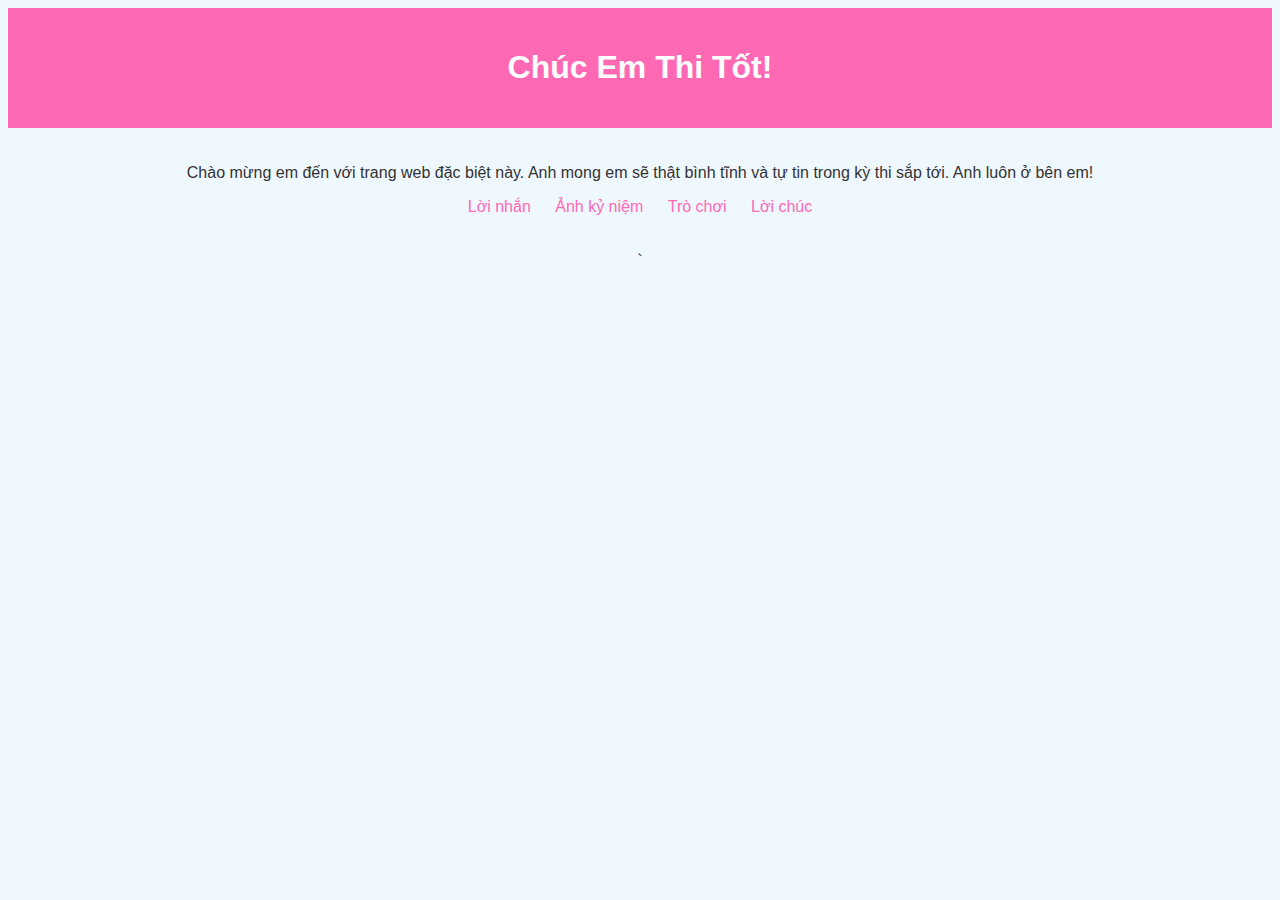
<file: index.html>
<!DOCTYPE html>
<html lang="en">
<head>
    <meta charset="UTF-8">
    <meta name="viewport" content="width=device-width, initial-scale=1.0">
    <title>Chúc Em Thi Tốt</title>
    <link rel="stylesheet" href="styles.css">
</head>
<body>
<header>
    <h1>Chúc Em Thi Tốt!</h1>
</header>
<main>
    <p>Chào mừng em đến với trang web đặc biệt này. Anh mong em sẽ thật bình tĩnh và tự tin trong kỳ thi sắp tới. Anh luôn ở bên em!</p>
    <nav>
        <ul>
            <li><a href="messages.html">Lời nhắn</a></li>
            <li><a href="photos.html">Ảnh kỷ niệm</a></li>
            <li><a href="game.html">Trò chơi</a></li>
            <li><a href="wishes.html">Lời chúc</a></li>
        </ul>
    </nav>

</main>
    
</body>
</html>`
</file>
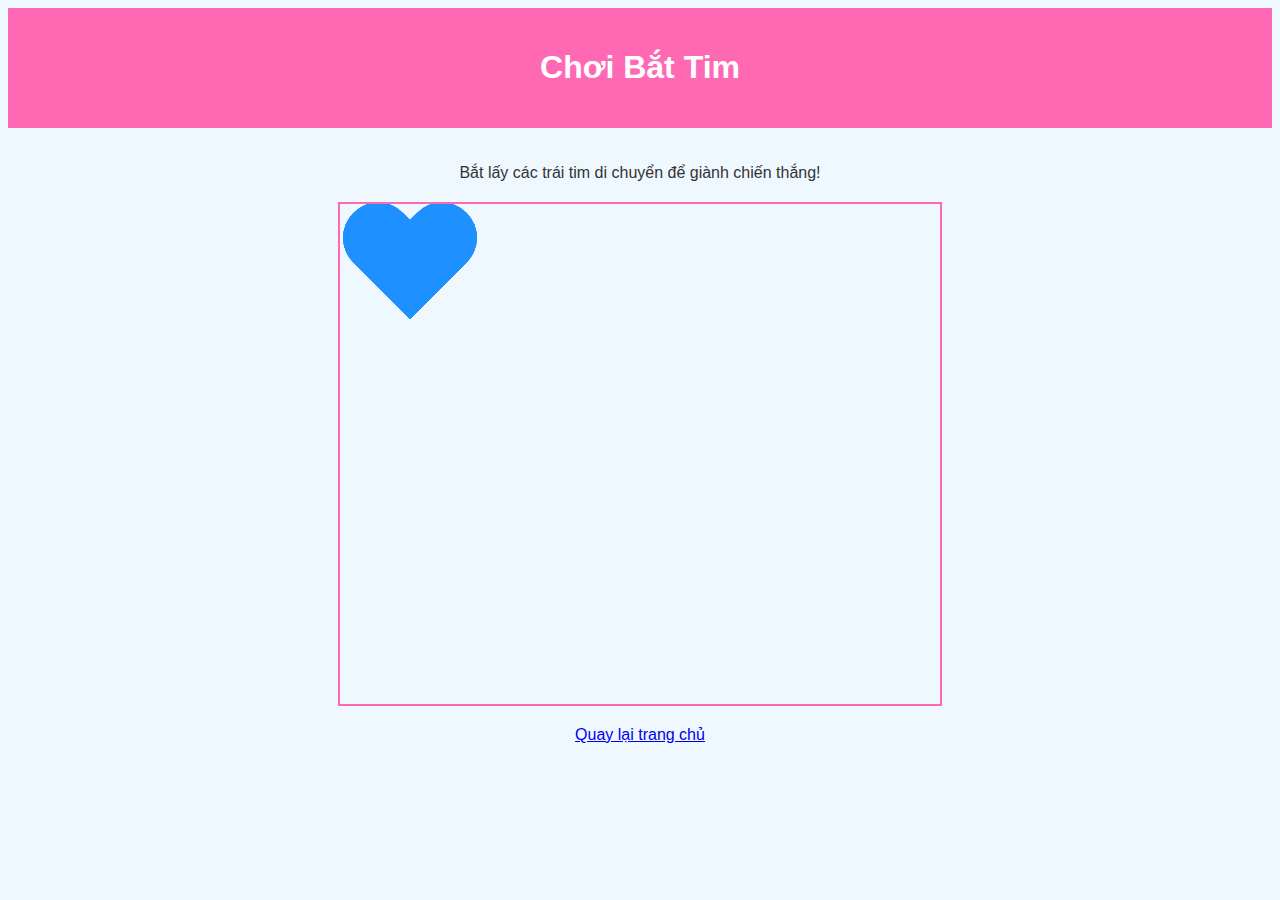
<file: game.html>
<html lang="en">
<head>
    <meta charset="UTF-8">
    <meta name="viewport" content="width=device-width, initial-scale=1.0">
    <title>Trò chơi</title>
    <link rel="stylesheet" href="styles.css">
    <style>
        #gameContainer {
            position: relative;
            width: 100%;
            height: 500px;
            border: 2px solid #ff69b4;
            overflow: hidden;
            background-color: #f0f8ff;
            margin: 20px auto;
            max-width: 600px;
        }
        .heart:before,.heart:after {
            content: "";
            width: 70px;
            height: 115px;
            position: absolute;
            background: #1E90FF;
            left: 70px;
            top: 0;
            border-radius: 50px 50px 0 0;
            transform: rotate(-45deg);
            transform-origin: 0 100%;
        }
        .heart:after {
            left: 0;
            transform: rotate(45deg);
            transform-origin: 100% 100%;
        }

    </style>
</head>
<body>
<header>
    <h1>Chơi Bắt Tim</h1>
</header>
<main>
    <p>Bắt lấy các trái tim di chuyển để giành chiến thắng!</p>
    <div id="gameContainer"></div>
    <p id="message"></p>
    <a href="index.html">Quay lại trang chủ</a>
</main>
<script>
    const gameContainer = document.getElementById('gameContainer');
    const message       = document.getElementById('message');
    const numHearts     = 5;
    const hearts        = [];

    function createHeart () {
        const heart = document.createElement('div');
        heart.classList.add('heart');
        heart.style.left = `${Math.random() * (gameContainer.clientWidth - 50)}px`;
        heart.style.top  = `${Math.random() * (gameContainer.clientHeight - 50)}px`;
        heart.addEventListener('click', catchHeart);
        gameContainer.appendChild(heart);
        hearts.push(heart);
        return heart;
    }

    function moveHeart (heart) {
        heart.style.left = `${Math.random() * (gameContainer.clientWidth - 50)}px`;
        heart.style.top  = `${Math.random() * (gameContainer.clientHeight - 50)}px`;
    }

    function catchHeart (event) {
        event.target.remove();
        hearts.splice(hearts.indexOf(event.target), 1);
        if (hearts.length === 0) {
            message.innerText = "Chúc mừng! Bạn đã bắt được tất cả các trái tim!";
            clearInterval(heartMovement);
        }
    }

    for (let i = 0; i < numHearts; i++){
        createHeart();
    }

    const heartMovement = setInterval(() => {
        hearts.forEach(moveHeart);
    }, 1000);
</script>
</body>
</html>
</file>
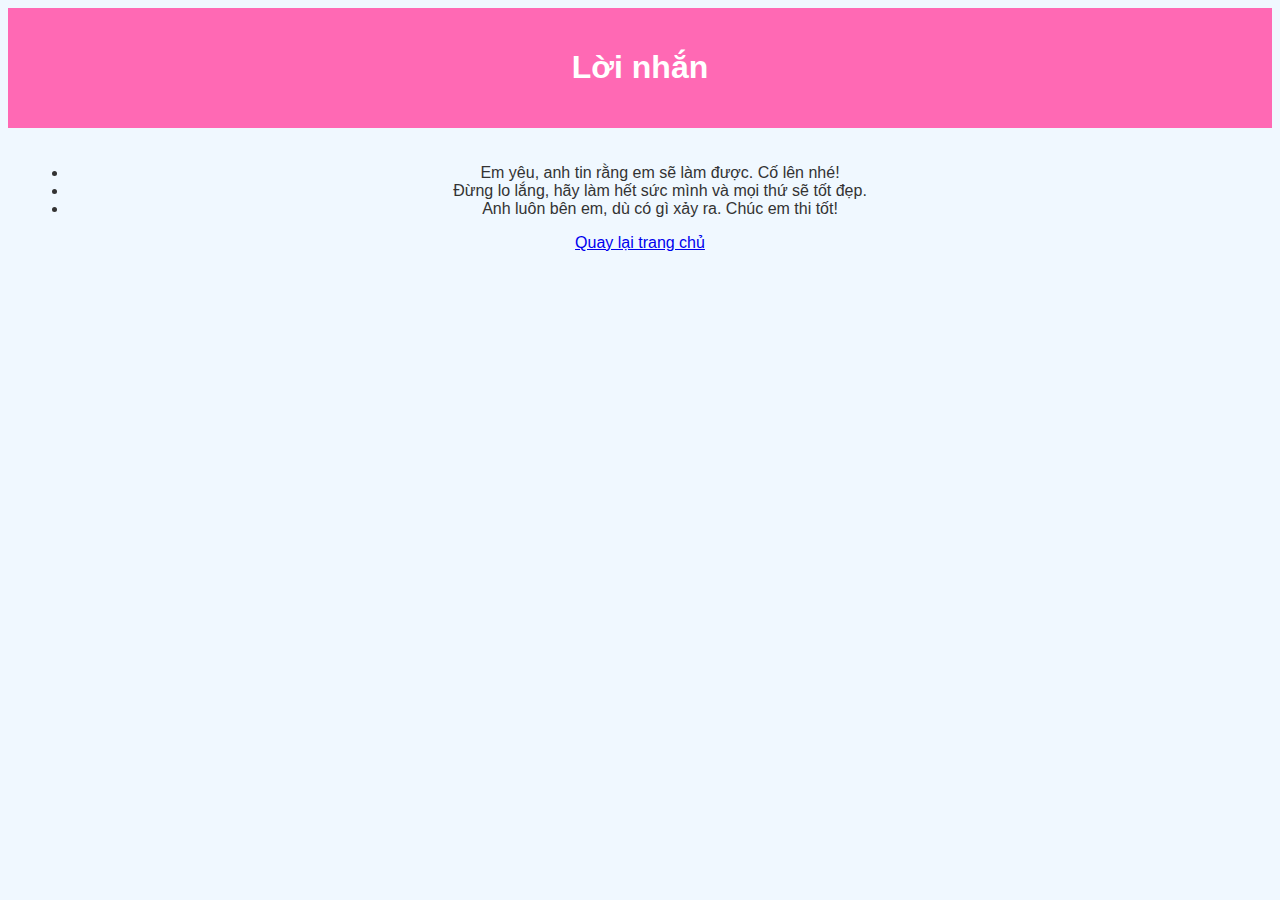
<file: messages.html>
<!DOCTYPE html>
<html lang="en">
<head>
    <meta charset="UTF-8">
    <meta name="viewport" content="width=device-width, initial-scale=1.0">
    <title>Lời nhắn</title>
    <link rel="stylesheet" href="styles.css">
</head>
<body>
<header>
    <h1>Lời nhắn</h1>
</header>
<main>
    <ul>
        <li>Em yêu, anh tin rằng em sẽ làm được. Cố lên nhé!</li>
        <li>Đừng lo lắng, hãy làm hết sức mình và mọi thứ sẽ tốt đẹp.</li>
        <li>Anh luôn bên em, dù có gì xảy ra. Chúc em thi tốt!</li>
    </ul>
    <a href="index.html">Quay lại trang chủ</a>
</main>
</body>
</html>
</file>
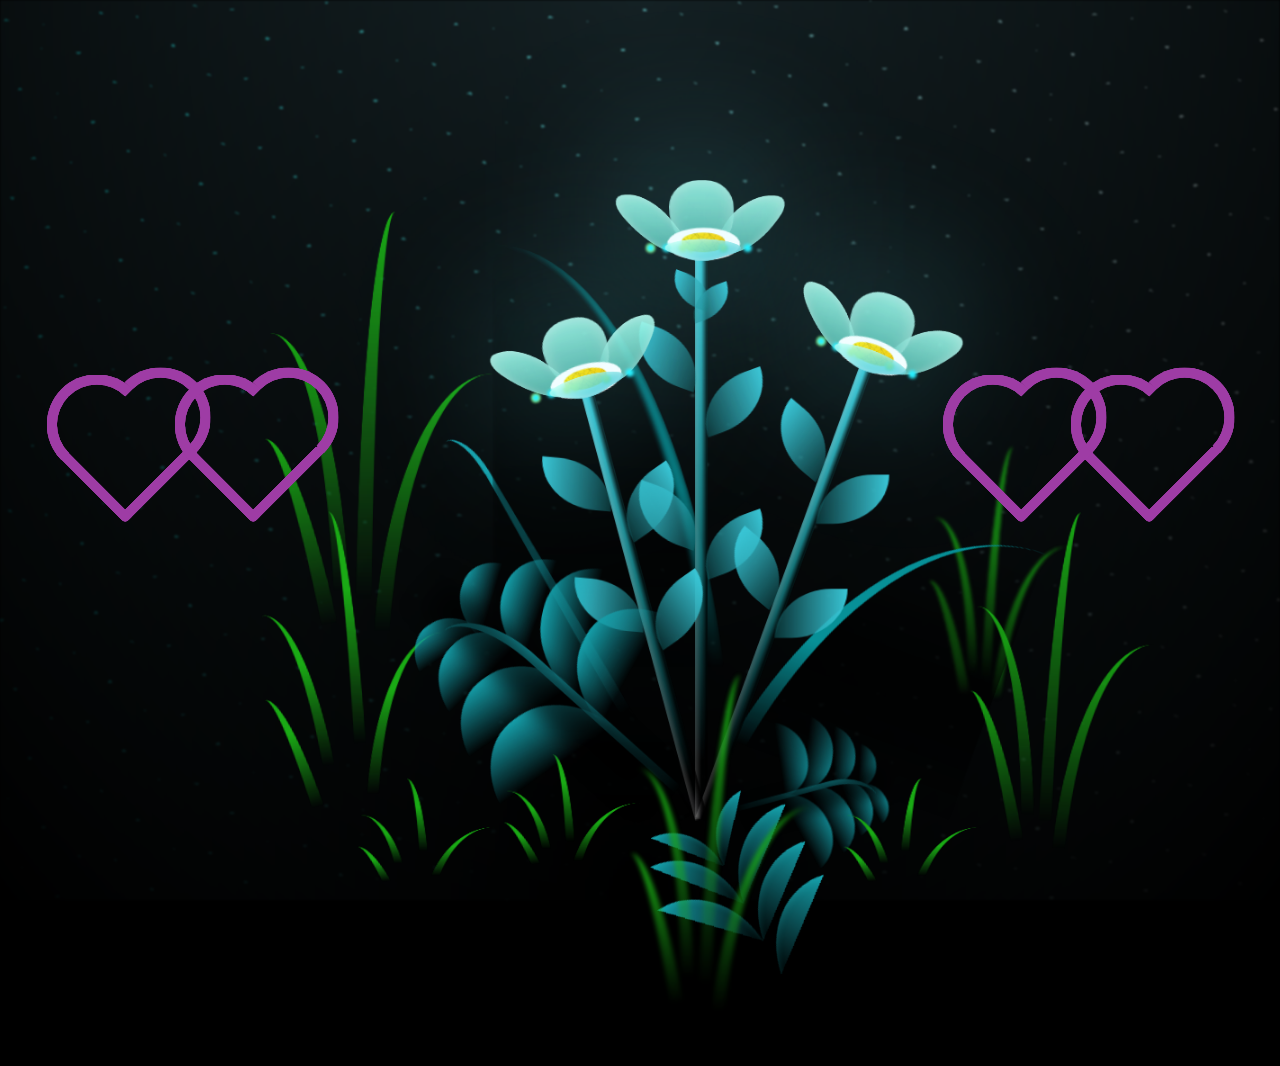
<file: night.html>
<html lang="en">
<head>
    <meta charset="UTF-8">
    <meta name="viewport" content="width=device-width, initial-scale=1.0">
    <title>Night</title>
    <link rel="stylesheet" href="night.css">
</head>
<body class="not-loaded">
<header>
    <h1>Night</h1>
</header>
<div><a href="index.html">Back</a></div>
<div class="night"></div>
<div class="flowers">
    <div class="flower flower--1">
        <div class="flower__leafs flower__leafs--1">
            <div class="flower__leaf flower__leaf--1"></div>
            <div class="flower__leaf flower__leaf--2"></div>
            <div class="flower__leaf flower__leaf--3"></div>
            <div class="flower__leaf flower__leaf--4"></div>
            <div class="flower__white-circle"></div>
            <div class="flower__light flower__light--1"></div>
            <div class="flower__light flower__light--2"></div>
            <div class="flower__light flower__light--3"></div>
            <div class="flower__light flower__light--4"></div>
            <div class="flower__light flower__light--5"></div>
            <div class="flower__light flower__light--6"></div>
            <div class="flower__light flower__light--7"></div>
            <div class="flower__light flower__light--8"></div>
        </div>
        <div class="flower__line">
            <div class="flower__line__leaf flower__line__leaf--1"></div>
            <div class="flower__line__leaf flower__line__leaf--2"></div>
            <div class="flower__line__leaf flower__line__leaf--3"></div>
            <div class="flower__line__leaf flower__line__leaf--4"></div>
            <div class="flower__line__leaf flower__line__leaf--5"></div>
            <div class="flower__line__leaf flower__line__leaf--6"></div>
        </div>
    </div>

    <div class="flower flower--2">
        <div class="flower__leafs flower__leafs--2">
            <div class="flower__leaf flower__leaf--1"></div>
            <div class="flower__leaf flower__leaf--2"></div>
            <div class="flower__leaf flower__leaf--3"></div>
            <div class="flower__leaf flower__leaf--4"></div>
            <div class="flower__white-circle"></div>
            <div class="flower__light flower__light--1"></div>
            <div class="flower__light flower__light--2"></div>
            <div class="flower__light flower__light--3"></div>
            <div class="flower__light flower__light--4"></div>
            <div class="flower__light flower__light--5"></div>
            <div class="flower__light flower__light--6"></div>
            <div class="flower__light flower__light--7"></div>
            <div class="flower__light flower__light--8"></div>
        </div>
        <div class="flower__line">
            <div class="flower__line__leaf flower__line__leaf--1"></div>
            <div class="flower__line__leaf flower__line__leaf--2"></div>
            <div class="flower__line__leaf flower__line__leaf--3"></div>
            <div class="flower__line__leaf flower__line__leaf--4"></div>
        </div>
    </div>

    <div class="flower flower--3">
        <div class="flower__leafs flower__leafs--3">
            <div class="flower__leaf flower__leaf--1"></div>
            <div class="flower__leaf flower__leaf--2"></div>
            <div class="flower__leaf flower__leaf--3"></div>
            <div class="flower__leaf flower__leaf--4"></div>
            <div class="flower__white-circle"></div>
            <div class="flower__light flower__light--1"></div>
            <div class="flower__light flower__light--2"></div>
            <div class="flower__light flower__light--3"></div>
            <div class="flower__light flower__light--4"></div>
            <div class="flower__light flower__light--5"></div>
            <div class="flower__light flower__light--6"></div>
            <div class="flower__light flower__light--7"></div>
            <div class="flower__light flower__light--8"></div>
        </div>
        <div class="flower__line">
            <div class="flower__line__leaf flower__line__leaf--1"></div>
            <div class="flower__line__leaf flower__line__leaf--2"></div>
            <div class="flower__line__leaf flower__line__leaf--3"></div>
            <div class="flower__line__leaf flower__line__leaf--4"></div>
        </div>
    </div>

    <div class="grow-ans" style="--d:1.2s">
        <div class="flower__g-long">
            <div class="flower__g-long__top"></div>
            <div class="flower__g-long__bottom"></div>
        </div>
    </div>

    <div class="growing-grass">
        <div class="flower__grass flower__grass--1">
            <div class="flower__grass--top"></div>
            <div class="flower__grass--bottom"></div>
            <div class="flower__grass__leaf flower__grass__leaf--1"></div>
            <div class="flower__grass__leaf flower__grass__leaf--2"></div>
            <div class="flower__grass__leaf flower__grass__leaf--3"></div>
            <div class="flower__grass__leaf flower__grass__leaf--4"></div>
            <div class="flower__grass__leaf flower__grass__leaf--5"></div>
            <div class="flower__grass__leaf flower__grass__leaf--6"></div>
            <div class="flower__grass__leaf flower__grass__leaf--7"></div>
            <div class="flower__grass__leaf flower__grass__leaf--8"></div>
            <div class="flower__grass__overlay"></div>
        </div>
    </div>

    <div class="growing-grass">
        <div class="flower__grass flower__grass--2">
            <div class="flower__grass--top"></div>
            <div class="flower__grass--bottom"></div>
            <div class="flower__grass__leaf flower__grass__leaf--1"></div>
            <div class="flower__grass__leaf flower__grass__leaf--2"></div>
            <div class="flower__grass__leaf flower__grass__leaf--3"></div>
            <div class="flower__grass__leaf flower__grass__leaf--4"></div>
            <div class="flower__grass__leaf flower__grass__leaf--5"></div>
            <div class="flower__grass__leaf flower__grass__leaf--6"></div>
            <div class="flower__grass__leaf flower__grass__leaf--7"></div>
            <div class="flower__grass__leaf flower__grass__leaf--8"></div>
            <div class="flower__grass__overlay"></div>
        </div>
    </div>

    <div class="grow-ans" style="--d:2.4s">
        <div class="flower__g-right flower__g-right--1">
            <div class="leaf"></div>
        </div>
    </div>

    <div class="grow-ans" style="--d:2.8s">
        <div class="flower__g-right flower__g-right--2">
            <div class="leaf"></div>
        </div>
    </div>

    <div class="grow-ans" style="--d:2.8s">
        <div class="flower__g-front">
            <div class="flower__g-front__leaf-wrapper flower__g-front__leaf-wrapper--1">
                <div class="flower__g-front__leaf"></div>
            </div>
            <div class="flower__g-front__leaf-wrapper flower__g-front__leaf-wrapper--2">
                <div class="flower__g-front__leaf"></div>
            </div>
            <div class="flower__g-front__leaf-wrapper flower__g-front__leaf-wrapper--3">
                <div class="flower__g-front__leaf"></div>
            </div>
            <div class="flower__g-front__leaf-wrapper flower__g-front__leaf-wrapper--4">
                <div class="flower__g-front__leaf"></div>
            </div>
            <div class="flower__g-front__leaf-wrapper flower__g-front__leaf-wrapper--5">
                <div class="flower__g-front__leaf"></div>
            </div>
            <div class="flower__g-front__leaf-wrapper flower__g-front__leaf-wrapper--6">
                <div class="flower__g-front__leaf"></div>
            </div>
            <div class="flower__g-front__leaf-wrapper flower__g-front__leaf-wrapper--7">
                <div class="flower__g-front__leaf"></div>
            </div>
        </div>
    </div>
    <div class="long-g long-g--0">
        <div class="grow-ans" style="--d:3s">
            <div class="leaf leaf--0"></div>
        </div>
        <div class="grow-ans" style="--d:2.2s">
            <div class="leaf leaf--1"></div>
        </div>
        <div class="grow-ans" style="--d:3.4s">
            <div class="leaf leaf--2"></div>
        </div>
        <div class="grow-ans" style="--d:3.6s">
            <div class="leaf leaf--3"></div>
        </div>
    </div>

    <div class="long-g long-g--1">
        <div class="grow-ans" style="--d:3.6s">
            <div class="leaf leaf--0"></div>
        </div>
        <div class="grow-ans" style="--d:3.8s">
            <div class="leaf leaf--1"></div>
        </div>
        <div class="grow-ans" style="--d:4s">
            <div class="leaf leaf--2"></div>
        </div>
        <div class="grow-ans" style="--d:4.2s">
            <div class="leaf leaf--3"></div>
        </div>
    </div>

    <div class="long-g long-g--2">
        <div class="grow-ans" style="--d:4s">
            <div class="leaf leaf--0"></div>
        </div>
        <div class="grow-ans" style="--d:4.2s">
            <div class="leaf leaf--1"></div>
        </div>
        <div class="grow-ans" style="--d:4.4s">
            <div class="leaf leaf--2"></div>
        </div>
        <div class="grow-ans" style="--d:4.6s">
            <div class="leaf leaf--3"></div>
        </div>
    </div>

    <div class="long-g long-g--3">
        <div class="grow-ans" style="--d:4s">
            <div class="leaf leaf--0"></div>
        </div>
        <div class="grow-ans" style="--d:4.2s">
            <div class="leaf leaf--1"></div>
        </div>
        <div class="grow-ans" style="--d:3s">
            <div class="leaf leaf--2"></div>
        </div>
        <div class="grow-ans" style="--d:3.6s">
            <div class="leaf leaf--3"></div>
        </div>
    </div>

    <div class="long-g long-g--4">
        <div class="grow-ans" style="--d:4s">
            <div class="leaf leaf--0"></div>
        </div>
        <div class="grow-ans" style="--d:4.2s">
            <div class="leaf leaf--1"></div>
        </div>
        <div class="grow-ans" style="--d:3s">
            <div class="leaf leaf--2"></div>
        </div>
        <div class="grow-ans" style="--d:3.6s">
            <div class="leaf leaf--3"></div>
        </div>
    </div>

    <div class="long-g long-g--5">
        <div class="grow-ans" style="--d:4s">
            <div class="leaf leaf--0"></div>
        </div>
        <div class="grow-ans" style="--d:4.2s">
            <div class="leaf leaf--1"></div>
        </div>
        <div class="grow-ans" style="--d:3s">
            <div class="leaf leaf--2"></div>
        </div>
        <div class="grow-ans" style="--d:3.6s">
            <div class="leaf leaf--3"></div>
        </div>
    </div>

    <div class="long-g long-g--6">
        <div class="grow-ans" style="--d:4.2s">
            <div class="leaf leaf--0"></div>
        </div>
        <div class="grow-ans" style="--d:4.4s">
            <div class="leaf leaf--1"></div>
        </div>
        <div class="grow-ans" style="--d:4.6s">
            <div class="leaf leaf--2"></div>
        </div>
        <div class="grow-ans" style="--d:4.8s">
            <div class="leaf leaf--3"></div>
        </div>
    </div>

    <div class="long-g long-g--7">
        <div class="grow-ans" style="--d:3s">
            <div class="leaf leaf--0"></div>
        </div>
        <div class="grow-ans" style="--d:3.2s">
            <div class="leaf leaf--1"></div>
        </div>
        <div class="grow-ans" style="--d:3.5s">
            <div class="leaf leaf--2"></div>
        </div>
        <div class="grow-ans" style="--d:3.6s">
            <div class="leaf leaf--3"></div>
        </div>
        <div class="grow-ans" style="--d:3.6s">
            <div class="leaf leaf--3"></div>
        </div>
        <div class="grow-ans" style="--d:3s">
            <div class="leaf leaf--0"></div>
        </div>
        <div class="grow-ans" style="--d:3.2s">
            <div class="leaf leaf--1"></div>
        </div>
        <div class="grow-ans" style="--d:3.5s">
            <div class="leaf leaf--2"></div>
        </div>
        <div class="grow-ans" style="--d:3.6s">
            <div class="leaf leaf--3"></div>
        </div>
        <div class="grow-ans" style="--d:3.6s">
            <div class="leaf leaf--3"></div>
        </div>
        <div class="grow-ans" style="--d:3s">
            <div class="leaf leaf--0"></div>
        </div>
        <div class="grow-ans" style="--d:3.2s">
            <div class="leaf leaf--1"></div>
        </div>
        <div class="grow-ans" style="--d:3.5s">
            <div class="leaf leaf--2"></div>
        </div>
        <div class="grow-ans" style="--d:3.6s">
            <div class="leaf leaf--3"></div>
        </div>
        <div class="grow-ans" style="--d:3.6s">
            <div class="leaf leaf--3"></div>
        </div>
        <div class="grow-ans" style="--d:3s">
            <div class="leaf leaf--0"></div>
        </div>
        <div class="grow-ans" style="--d:3.2s">
            <div class="leaf leaf--1"></div>
        </div>
        <div class="grow-ans" style="--d:3.5s">
            <div class="leaf leaf--2"></div>
        </div>
        <div class="grow-ans" style="--d:3.6s">
            <div class="leaf leaf--3"></div>
        </div>
        <div class="grow-ans" style="--d:3.6s">
            <div class="leaf leaf--3"></div>
        </div>
    </div>
</div>
<div class="col-position heart-0">
    <div class="grow-ans" style="--d:3s">
        <div class="heart heart--0"></div>
    </div>
    <div class="grow-ans" style="--d:3.2s">
        <div class="heart heart--1"></div>
    </div>
    <div class="grow-ans" style="--d:3.5s">
        <div class="heart heart--2"></div>
    </div>
    <div class="grow-ans" style="--d:3.6s">
        <div class="heart heart--3"></div>
    </div>
</div>
<div class="col-position heart-1">
    <div class="grow-ans" style="--d:3s">
        <div class="heart heart--0"></div>
    </div>
    <div class="grow-ans" style="--d:3.2s">
        <div class="heart heart--1"></div>
    </div>
    <div class="grow-ans" style="--d:3.5s">
        <div class="heart heart--2"></div>
    </div>
    <div class="grow-ans" style="--d:3.6s">
        <div class="heart heart--3"></div>
    </div>
</div>
<div class="col-position heart-2">
    <div class="grow-ans" style="--d:3s">
        <div class="heart heart--0"></div>
    </div>
    <div class="grow-ans" style="--d:3.2s">
        <div class="heart heart--1"></div>
    </div>
    <div class="grow-ans" style="--d:3.5s">
        <div class="heart heart--2"></div>
    </div>
    <div class="grow-ans" style="--d:3.6s">
        <div class="heart heart--3"></div>
    </div>
</div>
<div class="col-position heart-3">
    <div class="grow-ans" style="--d:3s">
        <div class="heart heart--0"></div>
    </div>
    <div class="grow-ans" style="--d:3.2s">
        <div class="heart heart--1"></div>
    </div>
    <div class="grow-ans" style="--d:3.5s">
        <div class="heart heart--2"></div>
    </div>
    <div class="grow-ans" style="--d:3.6s">
        <div class="heart heart--3"></div>
    </div>
</div>
<script>
    window.addEventListener('load', function() {
        document.body.classList.remove('not-loaded');
    });
</script>
</body>
</html>
</file>
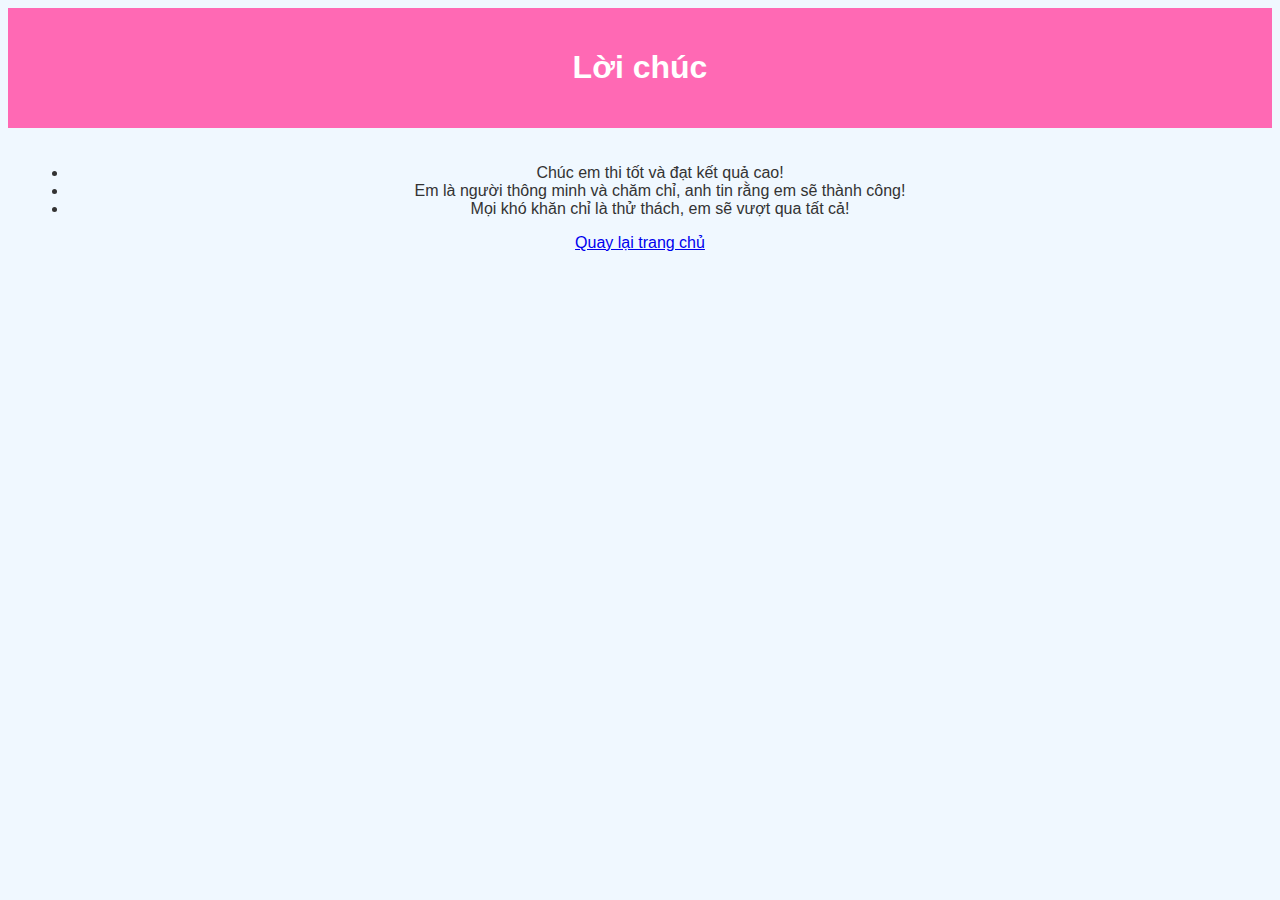
<file: wishes.html>
<!DOCTYPE html>
<html lang="en">
<head>
    <meta charset="UTF-8">
    <meta name="viewport" content="width=device-width, initial-scale=1.0">
    <title>Lời chúc</title>
    <link rel="stylesheet" href="styles.css">
</head>
<body>
<header>
    <h1>Lời chúc</h1>
</header>
<main>
    <ul>
        <li>Chúc em thi tốt và đạt kết quả cao!</li>
        <li>Em là người thông minh và chăm chỉ, anh tin rằng em sẽ thành công!</li>
        <li>Mọi khó khăn chỉ là thử thách, em sẽ vượt qua tất cả!</li>
    </ul>
    <a href="index.html">Quay lại trang chủ</a>
</main>
</body>
</html>
</file>
<file: styles.css>
body {
    font-family: Arial, sans-serif;
    background-color: #f0f8ff;
    color: #333;
    text-align: center;
}

header {
    background-color: #ff69b4;
    padding: 20px;
    color: white;
}

main {
    padding: 20px;
}

nav ul {
    list-style: none;
    padding: 0;
}

nav ul li {
    display: inline;
    margin: 0 10px;
}

nav ul li a {
    text-decoration: none;
    color: #ff69b4;
}

nav ul li a:hover {
    text-decoration: underline;
}
.gallery {
    display: flex;
    justify-content: center;
    flex-wrap: wrap;
}

.gallery img {
    margin: 10px;
    max-width: 200px;
    border: 2px solid #ff69b4;
}
.heart:before,.heart:after {
    content: "";
    width: 70px;
    height: 115px;
    position: absolute;
    background: #1E90FF;
    left: 70px;
    top: 0;
    border-radius: 50px 50px 0 0;
    transform: rotate(-45deg);
    transform-origin: 0 100%;
}
.heart:after {
    left: 0;
    transform: rotate(45deg);
    transform-origin: 100% 100%;
}
</file>
<file: night.css>
*, *::after, *::before {
    padding: 0;
    margin: 0;
    box-sizing: border-box;
}

:root {
    --dark-color: #000;
}

body {
    display: flex;
    align-items: flex-end;
    justify-content: center;
    min-height: 100vh;
    background-color: var(--dark-color);
    overflow: hidden;
    perspective: 1000px;
}

.night {
    position: fixed;
    left: 50%;
    top: 0;
    transform: translateX(-50%);
    width: 100%;
    height: 100%;
    filter: blur(0.1vmin);
    background-image: radial-gradient(ellipse at top, transparent 0%, var(--dark-color)), radial-gradient(ellipse at bottom, var(--dark-color), rgba(145, 233, 255, 0.2)), repeating-linear-gradient(220deg, #000 0px, #000 19px, transparent 19px, transparent 22px), repeating-linear-gradient(189deg, #000 0px, #000 19px, transparent 19px, transparent 22px), repeating-linear-gradient(148deg, #000 0px, #000 19px, transparent 19px, transparent 22px), linear-gradient(90deg, #00fffa, #f0f0f0);
}

.flowers {
    position: relative;
    transform: scale(0.9);
}

.flower {
    position: absolute;
    bottom: 10vmin;
    transform-origin: bottom center;
    z-index: 10;
    --fl-speed: 0.8s;
}

.flower--1 {
    animation: moving-flower-1 4s linear infinite;
}

.flower--1 .flower__line {
    height: 70vmin;
    animation-delay: 0.3s;
}

.flower--1 .flower__line__leaf--1 {
    animation: blooming-leaf-right var(--fl-speed) 1.6s backwards;
}

.flower--1 .flower__line__leaf--2 {
    animation: blooming-leaf-right var(--fl-speed) 1.4s backwards;
}

.flower--1 .flower__line__leaf--3 {
    animation: blooming-leaf-left var(--fl-speed) 1.2s backwards;
}

.flower--1 .flower__line__leaf--4 {
    animation: blooming-leaf-left var(--fl-speed) 1s backwards;
}

.flower--1 .flower__line__leaf--5 {
    animation: blooming-leaf-right var(--fl-speed) 1.8s backwards;
}

.flower--1 .flower__line__leaf--6 {
    animation: blooming-leaf-left var(--fl-speed) 2s backwards;
}

.flower--2 {
    left: 50%;
    transform: rotate(20deg);
    animation: moving-flower-2 4s linear infinite;
}

.flower--2 .flower__line {
    height: 60vmin;
    animation-delay: 0.6s;
}

.flower--2 .flower__line__leaf--1 {
    animation: blooming-leaf-right var(--fl-speed) 1.9s backwards;
}

.flower--2 .flower__line__leaf--2 {
    animation: blooming-leaf-right var(--fl-speed) 1.7s backwards;
}

.flower--2 .flower__line__leaf--3 {
    animation: blooming-leaf-left var(--fl-speed) 1.5s backwards;
}

.flower--2 .flower__line__leaf--4 {
    animation: blooming-leaf-left var(--fl-speed) 1.3s backwards;
}

.flower--3 {
    left: 50%;
    transform: rotate(-15deg);
    animation: moving-flower-3 4s linear infinite;
}

.flower--3 .flower__line {
    animation-delay: 0.9s;
}

.flower--3 .flower__line__leaf--1 {
    animation: blooming-leaf-right var(--fl-speed) 2.5s backwards;
}

.flower--3 .flower__line__leaf--2 {
    animation: blooming-leaf-right var(--fl-speed) 2.3s backwards;
}

.flower--3 .flower__line__leaf--3 {
    animation: blooming-leaf-left var(--fl-speed) 2.1s backwards;
}

.flower--3 .flower__line__leaf--4 {
    animation: blooming-leaf-left var(--fl-speed) 1.9s backwards;
}

.flower__leafs {
    position: relative;
    animation: blooming-flower 2s backwards;
}

.flower__leafs--1 {
    animation-delay: 1.1s;
}

.flower__leafs--2 {
    animation-delay: 1.4s;
}

.flower__leafs--3 {
    animation-delay: 1.7s;
}

.flower__leafs::after {
    content: "";
    position: absolute;
    left: 0;
    top: 0;
    transform: translate(-50%, -100%);
    width: 8vmin;
    height: 8vmin;
    background-color: #6bf0ff;
    filter: blur(10vmin);
}

.flower__leaf {
    position: absolute;
    bottom: 0;
    left: 50%;
    width: 8vmin;
    height: 11vmin;
    border-radius: 51% 49% 47% 53% / 44% 45% 55% 69%;
    background-color: #a7ffee;
    background-image: linear-gradient(to top, #54b8aa, #a7ffee);
    transform-origin: bottom center;
    opacity: 0.9;
    box-shadow: inset 0 0 2vmin rgba(255, 255, 255, 0.5);
}

.flower__leaf--1 {
    transform: translate(-10%, 1%) rotateY(40deg) rotateX(-50deg);
}

.flower__leaf--2 {
    transform: translate(-50%, -4%) rotateX(40deg);
}

.flower__leaf--3 {
    transform: translate(-90%, 0%) rotateY(45deg) rotateX(50deg);
}

.flower__leaf--4 {
    width: 8vmin;
    height: 8vmin;
    transform-origin: bottom left;
    border-radius: 4vmin 10vmin 4vmin 4vmin;
    transform: translate(0%, 18%) rotateX(70deg) rotate(-43deg);
    background-image: linear-gradient(to top, #39c6d6, #a7ffee);
    z-index: 1;
    opacity: 0.8;
}

.flower__white-circle {
    position: absolute;
    left: -3.5vmin;
    top: -3vmin;
    width: 9vmin;
    height: 4vmin;
    border-radius: 50%;
    background-color: #fff;
}

.flower__white-circle::after {
    content: "";
    position: absolute;
    left: 50%;
    top: 45%;
    transform: translate(-50%, -50%);
    width: 60%;
    height: 60%;
    border-radius: inherit;
    background-image: repeating-linear-gradient(135deg, rgba(0, 0, 0, 0.03) 0px, rgba(0, 0, 0, 0.03) 1px, transparent 1px, transparent 12px), repeating-linear-gradient(45deg, rgba(0, 0, 0, 0.03) 0px, rgba(0, 0, 0, 0.03) 1px, transparent 1px, transparent 12px), repeating-linear-gradient(67.5deg, rgba(0, 0, 0, 0.03) 0px, rgba(0, 0, 0, 0.03) 1px, transparent 1px, transparent 12px), repeating-linear-gradient(135deg, rgba(0, 0, 0, 0.03) 0px, rgba(0, 0, 0, 0.03) 1px, transparent 1px, transparent 12px), repeating-linear-gradient(45deg, rgba(0, 0, 0, 0.03) 0px, rgba(0, 0, 0, 0.03) 1px, transparent 1px, transparent 12px), repeating-linear-gradient(112.5deg, rgba(0, 0, 0, 0.03) 0px, rgba(0, 0, 0, 0.03) 1px, transparent 1px, transparent 12px), repeating-linear-gradient(112.5deg, rgba(0, 0, 0, 0.03) 0px, rgba(0, 0, 0, 0.03) 1px, transparent 1px, transparent 12px), repeating-linear-gradient(45deg, rgba(0, 0, 0, 0.03) 0px, rgba(0, 0, 0, 0.03) 1px, transparent 1px, transparent 12px), repeating-linear-gradient(22.5deg, rgba(0, 0, 0, 0.03) 0px, rgba(0, 0, 0, 0.03) 1px, transparent 1px, transparent 12px), repeating-linear-gradient(45deg, rgba(0, 0, 0, 0.03) 0px, rgba(0, 0, 0, 0.03) 1px, transparent 1px, transparent 12px), repeating-linear-gradient(22.5deg, rgba(0, 0, 0, 0.03) 0px, rgba(0, 0, 0, 0.03) 1px, transparent 1px, transparent 12px), repeating-linear-gradient(135deg, rgba(0, 0, 0, 0.03) 0px, rgba(0, 0, 0, 0.03) 1px, transparent 1px, transparent 12px), repeating-linear-gradient(157.5deg, rgba(0, 0, 0, 0.03) 0px, rgba(0, 0, 0, 0.03) 1px, transparent 1px, transparent 12px), repeating-linear-gradient(67.5deg, rgba(0, 0, 0, 0.03) 0px, rgba(0, 0, 0, 0.03) 1px, transparent 1px, transparent 12px), repeating-linear-gradient(67.5deg, rgba(0, 0, 0, 0.03) 0px, rgba(0, 0, 0, 0.03) 1px, transparent 1px, transparent 12px), linear-gradient(90deg, #ffeb12, #ffce00);
}

.flower__line {
    height: 55vmin;
    width: 1.5vmin;
    background-image: linear-gradient(to left, #000, transparent, rgba(255, 255, 255, 0.2)), linear-gradient(to top, transparent 10%, #14757a, #39c6d6);
    box-shadow: inset 0 0 2px rgba(0, 0, 0, 0.5);
    animation: grow-flower-tree 4s backwards;
}

.flower__line__leaf {
    --w: 7vmin;
    --h: calc(var(--w) + 2vmin);
    position: absolute;
    top: 20%;
    left: 90%;
    width: var(--w);
    height: var(--h);
    border-top-right-radius: var(--h);
    border-bottom-left-radius: var(--h);
    background-image: linear-gradient(to top, rgba(20, 117, 122, 0.4), #39c6d6);
}

.flower__line__leaf--1 {
    transform: rotate(70deg) rotateY(30deg);
}

.flower__line__leaf--2 {
    top: 45%;
    transform: rotate(70deg) rotateY(30deg);
}

.flower__line__leaf--3, .flower__line__leaf--4, .flower__line__leaf--6 {
    border-top-right-radius: 0;
    border-bottom-left-radius: 0;
    border-top-left-radius: var(--h);
    border-bottom-right-radius: var(--h);
    left: -460%;
    top: 12%;
    transform: rotate(-70deg) rotateY(30deg);
}

.flower__line__leaf--4 {
    top: 40%;
}

.flower__line__leaf--5 {
    top: 0;
    transform-origin: left;
    transform: rotate(70deg) rotateY(30deg) scale(0.6);
}

.flower__line__leaf--6 {
    top: -2%;
    left: -450%;
    transform-origin: right;
    transform: rotate(-70deg) rotateY(30deg) scale(0.6);
}

.flower__light {
    position: absolute;
    bottom: 0vmin;
    width: 1vmin;
    height: 1vmin;
    background-color: #fffb00;
    border-radius: 50%;
    filter: blur(0.2vmin);
    animation: light-ans 4s linear infinite backwards;
}

.flower__light:nth-child(odd) {
    background-color: #23f0ff;
}

.flower__light--1 {
    left: -2vmin;
    animation-delay: 1s;
}

.flower__light--2 {
    left: 3vmin;
    animation-delay: 0.5s;
}

.flower__light--3 {
    left: -6vmin;
    animation-delay: 0.3s;
}

.flower__light--4 {
    left: 6vmin;
    animation-delay: 0.9s;
}

.flower__light--5 {
    left: -1vmin;
    animation-delay: 1.5s;
}

.flower__light--6 {
    left: -4vmin;
    animation-delay: 3s;
}

.flower__light--7 {
    left: 3vmin;
    animation-delay: 2s;
}

.flower__light--8 {
    left: -6vmin;
    animation-delay: 3.5s;
}

.flower__grass {
    --c: #159faa;
    --line-w: 1.5vmin;
    position: absolute;
    bottom: 12vmin;
    left: -7vmin;
    display: flex;
    flex-direction: column;
    align-items: flex-end;
    z-index: 20;
    transform-origin: bottom center;
    transform: rotate(-48deg) rotateY(40deg);
}

.flower__grass--1 {
    animation: moving-grass 2s linear infinite;
}

.flower__grass--2 {
    left: 2vmin;
    bottom: 10vmin;
    transform: scale(0.5) rotate(75deg) rotateX(10deg) rotateY(-200deg);
    opacity: 0.8;
    z-index: 0;
    animation: moving-grass--2 1.5s linear infinite;
}

.flower__grass--top {
    width: 7vmin;
    height: 10vmin;
    border-top-right-radius: 100%;
    border-right: var(--line-w) solid var(--c);
    transform-origin: bottom center;
    transform: rotate(-2deg);
}

.flower__grass--bottom {
    margin-top: -2px;
    width: var(--line-w);
    height: 25vmin;
    background-image: linear-gradient(to top, transparent, var(--c));
}

.flower__grass__leaf {
    --size: 10vmin;
    position: absolute;
    width: calc(var(--size) * 2.1);
    height: var(--size);
    border-top-left-radius: var(--size);
    border-top-right-radius: var(--size);
    background-image: linear-gradient(to top, transparent, transparent 30%, var(--c));
    z-index: 100;
}

.flower__grass__leaf--1 {
    top: -6%;
    left: 30%;
    --size: 6vmin;
    transform: rotate(-20deg);
    animation: growing-grass-ans--1 2s 2.6s backwards;
}

@keyframes growing-grass-ans--1 {
    0% {
        transform-origin: bottom left;
        transform: rotate(-20deg) scale(0);
    }
}

.flower__grass__leaf--2 {
    top: -5%;
    left: -110%;
    --size: 6vmin;
    transform: rotate(10deg);
    animation: growing-grass-ans--2 2s 2.4s linear backwards;
}

@keyframes growing-grass-ans--2 {
    0% {
        transform-origin: bottom right;
        transform: rotate(10deg) scale(0);
    }
}

.flower__grass__leaf--3 {
    top: 5%;
    left: 60%;
    --size: 8vmin;
    transform: rotate(-18deg) rotateX(-20deg);
    animation: growing-grass-ans--3 2s 2.2s linear backwards;
}

@keyframes growing-grass-ans--3 {
    0% {
        transform-origin: bottom left;
        transform: rotate(-18deg) rotateX(-20deg) scale(0);
    }
}

.flower__grass__leaf--4 {
    top: 6%;
    left: -135%;
    --size: 8vmin;
    transform: rotate(2deg);
    animation: growing-grass-ans--4 2s 2s linear backwards;
}

@keyframes growing-grass-ans--4 {
    0% {
        transform-origin: bottom right;
        transform: rotate(2deg) scale(0);
    }
}

.flower__grass__leaf--5 {
    top: 20%;
    left: 60%;
    --size: 10vmin;
    transform: rotate(-24deg) rotateX(-20deg);
    animation: growing-grass-ans--5 2s 1.8s linear backwards;
}

@keyframes growing-grass-ans--5 {
    0% {
        transform-origin: bottom left;
        transform: rotate(-24deg) rotateX(-20deg) scale(0);
    }
}

.flower__grass__leaf--6 {
    top: 22%;
    left: -180%;
    --size: 10vmin;
    transform: rotate(10deg);
    animation: growing-grass-ans--6 2s 1.6s linear backwards;
}

@keyframes growing-grass-ans--6 {
    0% {
        transform-origin: bottom right;
        transform: rotate(10deg) scale(0);
    }
}

.flower__grass__leaf--7 {
    top: 39%;
    left: 70%;
    --size: 10vmin;
    transform: rotate(-10deg);
    animation: growing-grass-ans--7 2s 1.4s linear backwards;
}

@keyframes growing-grass-ans--7 {
    0% {
        transform-origin: bottom left;
        transform: rotate(-10deg) scale(0);
    }
}

.flower__grass__leaf--8 {
    top: 40%;
    left: -215%;
    --size: 11vmin;
    transform: rotate(10deg);
    animation: growing-grass-ans--8 2s 1.2s linear backwards;
}

@keyframes growing-grass-ans--8 {
    0% {
        transform-origin: bottom right;
        transform: rotate(10deg) scale(0);
    }
}

.flower__grass__overlay {
    position: absolute;
    top: -10%;
    right: 0%;
    width: 100%;
    height: 100%;
    background-color: rgba(0, 0, 0, 0.6);
    filter: blur(1.5vmin);
    z-index: 100;
}

.flower__g-long {
    --w: 2vmin;
    --h: 6vmin;
    --c: #159faa;
    position: absolute;
    bottom: 10vmin;
    left: -3vmin;
    transform-origin: bottom center;
    transform: rotate(-30deg) rotateY(-20deg);
    display: flex;
    flex-direction: column;
    align-items: flex-end;
    animation: flower-g-long-ans 3s linear infinite;
}

@keyframes flower-g-long-ans {
    0%, 100% {
        transform: rotate(-30deg) rotateY(-20deg);
    }
    50% {
        transform: rotate(-32deg) rotateY(-20deg);
    }
}

.flower__g-long__top {
    top: calc(var(--h) * -1);
    width: calc(var(--w) + 1vmin);
    height: var(--h);
    border-top-right-radius: 100%;
    border-right: 0.7vmin solid var(--c);
    transform: translate(-0.7vmin, 1vmin);
}

.flower__g-long__bottom {
    width: var(--w);
    height: 50vmin;
    transform-origin: bottom center;
    background-image: linear-gradient(to top, transparent 30%, var(--c));
    box-shadow: inset 0 0 2px rgba(0, 0, 0, 0.5);
    clip-path: polygon(35% 0, 65% 1%, 100% 100%, 0% 100%);
}

.flower__g-right {
    position: absolute;
    bottom: 6vmin;
    left: -2vmin;
    transform-origin: bottom left;
    transform: rotate(20deg);
}

.flower__g-right .leaf {
    width: 30vmin;
    height: 50vmin;
    border-top-left-radius: 100%;
    border-left: 2vmin solid #079097;
    background-image: linear-gradient(to bottom, transparent, var(--dark-color) 60%);
    -webkit-mask-image: linear-gradient(to top, transparent 30%, #079097 60%);
}

.flower__g-right--1 {
    animation: flower-g-right-ans 2.5s linear infinite;
}

.flower__g-right--2 {
    left: 5vmin;
    transform: rotateY(-180deg);
    animation: flower-g-right-ans--2 3s linear infinite;
}

.flower__g-right--2 .leaf {
    height: 75vmin;
    filter: blur(0.3vmin);
    opacity: 0.8;
}

@keyframes flower-g-right-ans {
    0%, 100% {
        transform: rotate(20deg);
    }
    50% {
        transform: rotate(24deg) rotateX(-20deg);
    }
}

@keyframes flower-g-right-ans--2 {
    0%, 100% {
        transform: rotateY(-180deg) rotate(0deg) rotateX(-20deg);
    }
    50% {
        transform: rotateY(-180deg) rotate(6deg) rotateX(-20deg);
    }
}

.flower__g-front {
    position: absolute;
    bottom: 6vmin;
    left: 2.5vmin;
    z-index: 100;
    transform-origin: bottom center;
    transform: rotate(-28deg) rotateY(30deg) scale(1.04);
    animation: flower__g-front-ans 2s linear infinite;
}

@keyframes flower__g-front-ans {
    0%, 100% {
        transform: rotate(-28deg) rotateY(30deg) scale(1.04);
    }
    50% {
        transform: rotate(-35deg) rotateY(40deg) scale(1.04);
    }
}

.flower__g-front__line {
    width: 0.3vmin;
    height: 20vmin;
    background-image: linear-gradient(to top, transparent, #079097, transparent 100%);
    position: relative;
}

.flower__g-front__leaf-wrapper {
    position: absolute;
    top: 0;
    left: 0;
    transform-origin: bottom left;
    transform: rotate(10deg);
}

.flower__g-front__leaf-wrapper:nth-child(even) {
    left: 0vmin;
    transform: rotateY(-180deg) rotate(5deg);
    animation: flower__g-front__leaf-left-ans 1s ease-in backwards;
}

.flower__g-front__leaf-wrapper:nth-child(odd) {
    animation: flower__g-front__leaf-ans 1s ease-in backwards;
}

.flower__g-front__leaf-wrapper--1 {
    top: -8vmin;
    transform: scale(0.7);
    animation: flower__g-front__leaf-ans 1s 5.5s ease-in backwards !important;
}

.flower__g-front__leaf-wrapper--2 {
    top: -8vmin;
    transform: rotateY(-180deg) scale(0.7) !important;
    animation: flower__g-front__leaf-left-ans-2 1s 4.6s ease-in backwards !important;
}

.flower__g-front__leaf-wrapper--3 {
    top: -3vmin;
    animation: flower__g-front__leaf-ans 1s 4.6s ease-in backwards;
}

.flower__g-front__leaf-wrapper--4 {
    top: -3vmin;
    transform: rotateY(-180deg) scale(0.9) !important;
    animation: flower__g-front__leaf-left-ans-2 1s 4.6s ease-in backwards !important;
}

@keyframes flower__g-front__leaf-left-ans-2 {
    0% {
        transform: rotateY(-180deg) scale(0);
    }
}

.flower__g-front__leaf-wrapper--5, .flower__g-front__leaf-wrapper--6 {
    top: 2vmin;
}

.flower__g-front__leaf-wrapper--7, .flower__g-front__leaf-wrapper--8 {
    top: 6.5vmin;
}

.flower__g-front__leaf-wrapper--2 {
    animation-delay: 5.2s !important;
}

.flower__g-front__leaf-wrapper--3 {
    animation-delay: 4.9s !important;
}

.flower__g-front__leaf-wrapper--5 {
    animation-delay: 4.3s !important;
}

.flower__g-front__leaf-wrapper--6 {
    animation-delay: 4.1s !important;
}

.flower__g-front__leaf-wrapper--7 {
    animation-delay: 3.8s !important;
}

.flower__g-front__leaf-wrapper--8 {
    animation-delay: 3.5s !important;
}

@keyframes flower__g-front__leaf-ans {
    0% {
        transform: rotate(10deg) scale(0);
    }
}

@keyframes flower__g-front__leaf-left-ans {
    0% {
        transform: rotateY(-180deg) rotate(5deg) scale(0);
    }
}

.flower__g-front__leaf {
    width: 10vmin;
    height: 10vmin;
    border-radius: 100% 0% 0% 100% / 100% 100% 0% 0%;
    box-shadow: inset 0 2px 1vmin rgba(44, 238, 252, 0.2);
    background-image: linear-gradient(to bottom left, transparent, var(--dark-color)), linear-gradient(to bottom right, #159faa 50%, transparent 50%, transparent);
    -webkit-mask-image: linear-gradient(to bottom right, #159faa 50%, transparent 50%, transparent);
    mask-image: linear-gradient(to bottom right, #159faa 50%, transparent 50%, transparent);
}

.flower__g-fr {
    position: absolute;
    bottom: -4vmin;
    left: vmin;
    transform-origin: bottom left;
    z-index: 10;
    animation: flower__g-fr-ans 2s linear infinite;
}

@keyframes flower__g-fr-ans {
    0%, 100% {
        transform: rotate(2deg);
    }
    50% {
        transform: rotate(4deg);
    }
}

.flower__g-fr .leaf {
    width: 30vmin;
    height: 50vmin;
    border-top-left-radius: 100%;
    border-left: 2vmin solid #079097;
    -webkit-mask-image: linear-gradient(to top, transparent 25%, #079097 50%);
    position: relative;
    z-index: 1;
}

.flower__g-fr__leaf {
    position: absolute;
    top: 0;
    left: 0;
    width: 10vmin;
    height: 10vmin;
    border-radius: 100% 0% 0% 100% / 100% 100% 0% 0%;
    box-shadow: inset 0 2px 1vmin rgba(44, 238, 252, 0.2);
    background-image: linear-gradient(to bottom left, transparent, var(--dark-color) 98%), linear-gradient(to bottom right, #23f0ff 45%, transparent 50%, transparent);
    -webkit-mask-image: linear-gradient(135deg, #159faa 40%, transparent 50%, transparent);
}

.flower__g-fr__leaf--1 {
    left: 20vmin;
    transform: rotate(45deg);
    animation: flower__g-fr-leaft-ans-1 0.5s 5.2s linear backwards;
}

@keyframes flower__g-fr-leaft-ans-1 {
    0% {
        transform-origin: left;
        transform: rotate(45deg) scale(0);
    }
}

.flower__g-fr__leaf--2 {
    left: 12vmin;
    top: -7vmin;
    transform: rotate(25deg) rotateY(-180deg);
    animation: flower__g-fr-leaft-ans-6 0.5s 5s linear backwards;
}

.flower__g-fr__leaf--3 {
    left: 15vmin;
    top: 6vmin;
    transform: rotate(55deg);
    animation: flower__g-fr-leaft-ans-5 0.5s 4.8s linear backwards;
}

.flower__g-fr__leaf--4 {
    left: 6vmin;
    top: -2vmin;
    transform: rotate(25deg) rotateY(-180deg);
    animation: flower__g-fr-leaft-ans-6 0.5s 4.6s linear backwards;
}

.flower__g-fr__leaf--5 {
    left: 10vmin;
    top: 14vmin;
    transform: rotate(55deg);
    animation: flower__g-fr-leaft-ans-5 0.5s 4.4s linear backwards;
}

@keyframes flower__g-fr-leaft-ans-5 {
    0% {
        transform-origin: left;
        transform: rotate(55deg) scale(0);
    }
}

.flower__g-fr__leaf--6 {
    left: 0vmin;
    top: 6vmin;
    transform: rotate(25deg) rotateY(-180deg);
    animation: flower__g-fr-leaft-ans-6 0.5s 4.2s linear backwards;
}

@keyframes flower__g-fr-leaft-ans-6 {
    0% {
        transform-origin: right;
        transform: rotate(25deg) rotateY(-180deg) scale(0);
    }
}

.flower__g-fr__leaf--7 {
    left: 5vmin;
    top: 22vmin;
    transform: rotate(45deg);
    animation: flower__g-fr-leaft-ans-7 0.5s 4s linear backwards;
}

@keyframes flower__g-fr-leaft-ans-7 {
    0% {
        transform-origin: left;
        transform: rotate(45deg) scale(0);
    }
}

.flower__g-fr__leaf--8 {
    left: -4vmin;
    top: 15vmin;
    transform: rotate(15deg) rotateY(-180deg);
    animation: flower__g-fr-leaft-ans-8 0.5s 3.8s linear backwards;
}

@keyframes flower__g-fr-leaft-ans-8 {
    0% {
        transform-origin: right;
        transform: rotate(15deg) rotateY(-180deg) scale(0);
    }
}

.long-g {
    position: absolute;
    bottom: 25vmin;
    left: -42vmin;
    transform-origin: bottom left;
}

.long-g--1 {
    bottom: 0vmin;
    transform: scale(0.8) rotate(-5deg);
}

.long-g--1 .leaf {
    -webkit-mask-image: linear-gradient(to top, transparent 40%, #079097 80%) !important;
}

.long-g--1 .leaf--1 {
    --w: 5vmin;
    --h: 60vmin;
    left: -2vmin;
    transform: rotate(3deg) rotateY(-180deg);
}

.long-g--2, .long-g--3 {
    bottom: -3vmin;
    left: -35vmin;
    transform-origin: center;
    transform: scale(0.6) rotateX(60deg);
}

.long-g--2 .leaf, .long-g--3 .leaf {
    -webkit-mask-image: linear-gradient(to top, transparent 50%, #079097 80%) !important;
}

.long-g--2 .leaf--1, .long-g--3 .leaf--1 {
    left: -1vmin;
    transform: rotateY(-180deg);
}

.long-g--3 {
    left: -17vmin;
    bottom: 0vmin;
}

.long-g--3 .leaf {
    -webkit-mask-image: linear-gradient(to top, transparent 40%, #079097 80%) !important;
}

.long-g--4 {
    left: 25vmin;
    bottom: -3vmin;
    transform-origin: center;
    transform: scale(0.6) rotateX(60deg);
}

.long-g--4 .leaf {
    -webkit-mask-image: linear-gradient(to top, transparent 50%, #079097 80%) !important;
}

.long-g--5 {
    left: 42vmin;
    bottom: 0vmin;
    transform: scale(0.8) rotate(2deg);
}

.long-g--6 {
    left: 0vmin;
    bottom: -20vmin;
    z-index: 100;
    filter: blur(0.3vmin);
    transform: scale(0.8) rotate(2deg);
}

.long-g--7 {
    left: 35vmin;
    bottom: 20vmin;
    z-index: -1;
    filter: blur(0.3vmin);
    transform: scale(0.6) rotate(2deg);
    opacity: 0.7;
}

.long-g .leaf {
    --w: 15vmin;
    --h: 40vmin;
    --c: #1aaa15;
    position: absolute;
    bottom: 0;
    width: var(--w);
    height: var(--h);
    border-top-left-radius: 100%;
    border-left: 2vmin solid var(--c);
    -webkit-mask-image: linear-gradient(to top, transparent 20%, var(--dark-color));
    transform-origin: bottom center;
}

.long-g .leaf--0 {
    left: 2vmin;
    animation: leaf-ans-1 4s linear infinite;
}

.long-g .leaf--1 {
    --w: 5vmin;
    --h: 60vmin;
    animation: leaf-ans-1 4s linear infinite;
}

.long-g .leaf--2 {
    --w: 10vmin;
    --h: 40vmin;
    left: -0.5vmin;
    bottom: 5vmin;
    transform-origin: bottom left;
    transform: rotateY(-180deg);
    animation: leaf-ans-2 3s linear infinite;
}

.long-g .leaf--3 {
    --w: 5vmin;
    --h: 30vmin;
    left: -1vmin;
    bottom: 3.2vmin;
    transform-origin: bottom left;
    transform: rotate(-10deg) rotateY(-180deg);
    animation: leaf-ans-3 3s linear infinite;
}

@keyframes leaf-ans-1 {
    0%, 100% {
        transform: rotate(-5deg) scale(1);
    }
    50% {
        transform: rotate(5deg) scale(1.1);
    }
}

@keyframes leaf-ans-2 {
    0%, 100% {
        transform: rotateY(-180deg) rotate(5deg);
    }
    50% {
        transform: rotateY(-180deg) rotate(0deg) scale(1.1);
    }
}

@keyframes leaf-ans-3 {
    0%, 100% {
        transform: rotate(-10deg) rotateY(-180deg);
    }
    50% {
        transform: rotate(-20deg) rotateY(-180deg);
    }
}

.grow-ans {
    animation: grow-ans 2s var(--d) backwards;
}

@keyframes grow-ans {
    0% {
        transform: scale(0);
        opacity: 0;
    }
}

@keyframes light-ans {
    0% {
        opacity: 0;
        transform: translateY(0vmin);
    }
    25% {
        opacity: 1;
        transform: translateY(-5vmin) translateX(-2vmin);
    }
    50% {
        opacity: 1;
        transform: translateY(-15vmin) translateX(2vmin);
        filter: blur(0.2vmin);
    }
    75% {
        transform: translateY(-20vmin) translateX(-2vmin);
        filter: blur(0.2vmin);
    }
    100% {
        transform: translateY(-30vmin);
        opacity: 0;
        filter: blur(1vmin);
    }
}

@keyframes moving-flower-1 {
    0%, 100% {
        transform: rotate(2deg);
    }
    50% {
        transform: rotate(-2deg);
    }
}

@keyframes moving-flower-2 {
    0%, 100% {
        transform: rotate(18deg);
    }
    50% {
        transform: rotate(14deg);
    }
}

@keyframes moving-flower-3 {
    0%, 100% {
        transform: rotate(-18deg);
    }
    50% {
        transform: rotate(-20deg) rotateY(-10deg);
    }
}

@keyframes blooming-leaf-right {
    0% {
        transform-origin: left;
        transform: rotate(70deg) rotateY(30deg) scale(0);
    }
}

@keyframes blooming-leaf-left {
    0% {
        transform-origin: right;
        transform: rotate(-70deg) rotateY(30deg) scale(0);
    }
}

@keyframes grow-flower-tree {
    0% {
        height: 0;
        border-radius: 1vmin;
    }
}

@keyframes blooming-flower {
    0% {
        transform: scale(0);
    }
}

@keyframes moving-grass {
    0%, 100% {
        transform: rotate(-48deg) rotateY(40deg);
    }
    50% {
        transform: rotate(-50deg) rotateY(40deg);
    }
}

@keyframes moving-grass--2 {
    0%, 100% {
        transform: scale(0.5) rotate(75deg) rotateX(10deg) rotateY(-200deg);
    }
    50% {
        transform: scale(0.5) rotate(79deg) rotateX(10deg) rotateY(-200deg);
    }
}

.growing-grass {
    animation: growing-grass-ans 1s 2s backwards;
}

@keyframes growing-grass-ans {
    0% {
        transform: scale(0);
    }
}

.not-loaded * {
    animation-play-state: paused !important;
}

.heart {
    width: 108px;
    height: 100px;
    position: absolute;
    top: 50%;
    left: 50%;
    transform: translate(-50%, -50%) rotate(-45deg);
    border: 10px solid #9f3da6e0;
    border-radius: 5px;
    border-top-color: transparent;
    border-right-color: transparent;
    animation: float-heart 5s ease-in-out infinite;
}

.heart:before,
.heart:after {
    content: '';
    width: 100px;
    height: 100px;
    border-radius: 50%;
    position: absolute;
    border: 10px solid #9f3da6e0;
    border-bottom-color: transparent;
    border-right-color: transparent;
}

.heart:before {
    top: -50px;
    left: -10px;
    transform: rotate(45deg);
}

.heart:after {
    top: -10px;
    left: 40px;
    transform: rotate(135deg);
}

@keyframes float-heart {
    0% {
        transform: translateY(0) rotate(-45deg);
        opacity: 0;
    }
    50% {
        transform: translateY(-30px) rotate(-45deg);
        opacity: 1;
    }
    100% {
        transform: translateY(-60px) rotate(-45deg);
        opacity: 0;
    }
}

.col-position {
    position: fixed;
    top: 50%;
}

.col-position.heart-0 {
    left: 10%;
}

.col-position.heart-1 {
    left: 20%;
}

.col-position.heart-2 {
    right: 10%;
}

.col-position.heart-3 {
    right: 20%;
}
</file>
